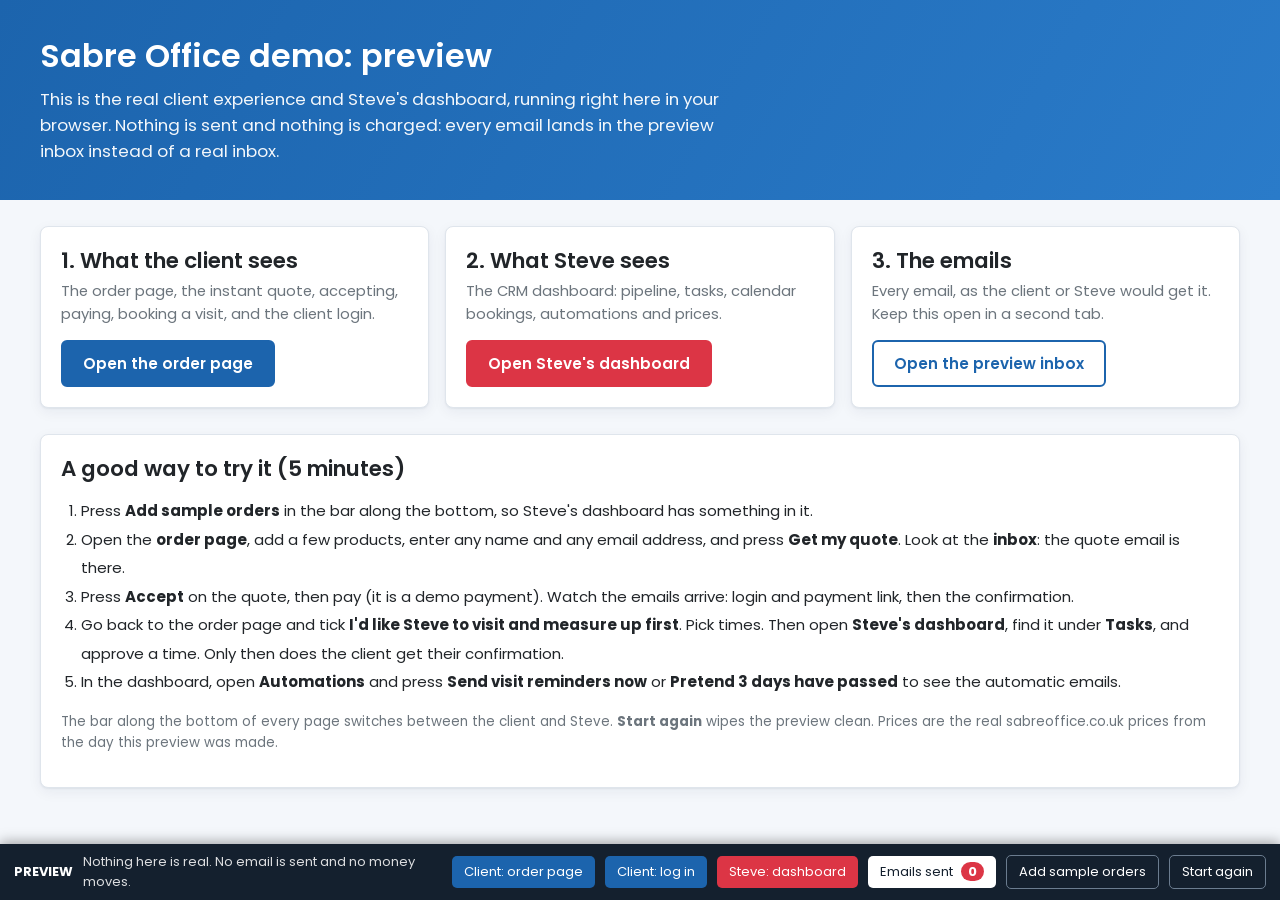
<file: index.html>
<!doctype html><html lang="en-GB"><head><meta charset="utf-8"><meta name="viewport" content="width=device-width,initial-scale=1"><title>Sabre Office demo</title>
<meta http-equiv="refresh" content="0; url=demo/START_HERE.html"></head><body><p><a href="demo/START_HERE.html">Open the Sabre Office demo</a></p></body></html>
</file>
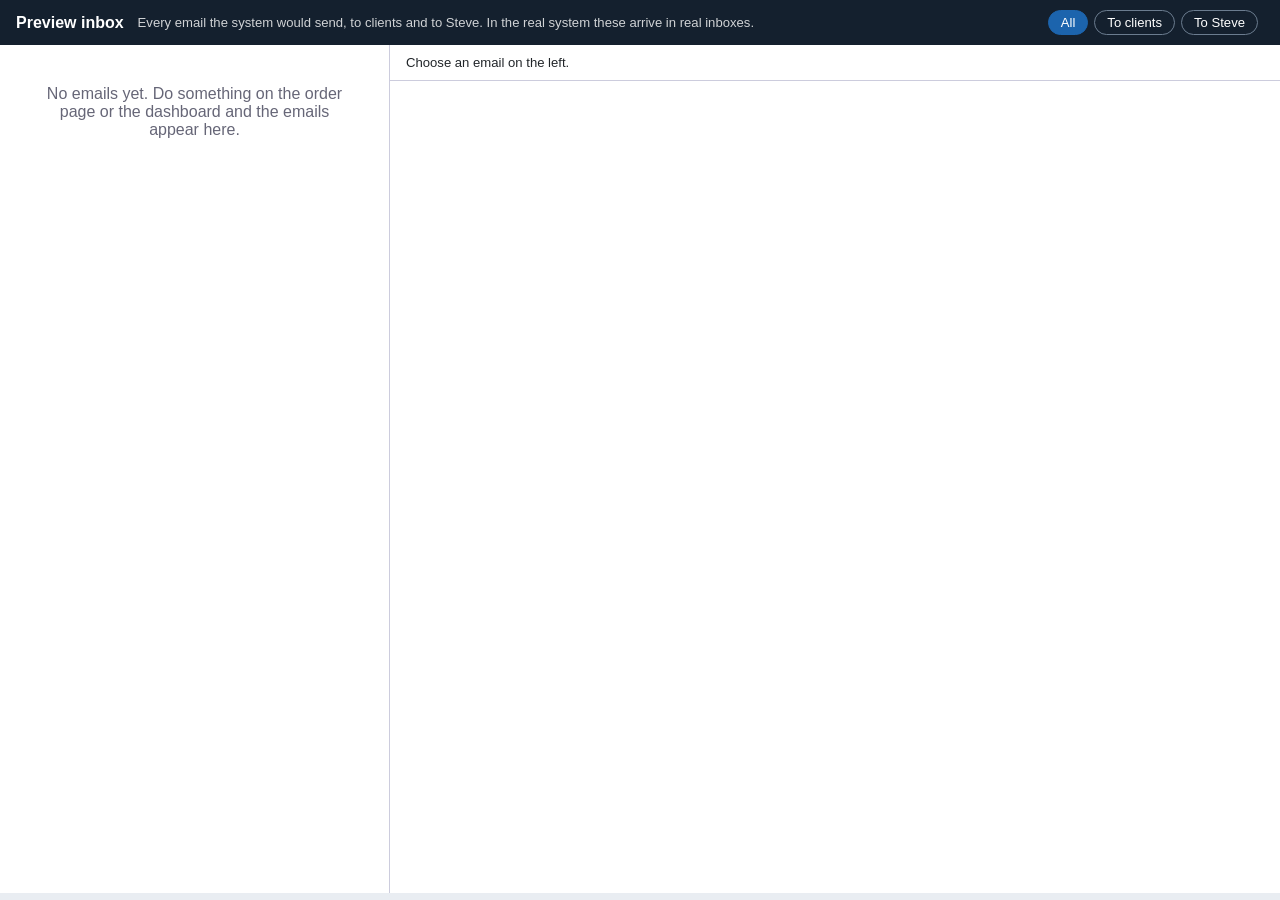
<file: demo/inbox.html>
<!doctype html>
<html lang="en-GB"><head><meta charset="utf-8"><meta name="viewport" content="width=device-width, initial-scale=1"><title>Preview inbox: every email the system sends</title>
<style>
  *{box-sizing:border-box} body{margin:0;font-family:Poppins,Arial,sans-serif;background:#e9edf2;color:#212529}
  header{background:#14202E;color:#fff;padding:10px 16px;display:flex;gap:14px;align-items:center;flex-wrap:wrap}
  header h1{font-size:1rem;margin:0;font-weight:600} header .sub{opacity:.8;font-size:.82rem;flex:1;min-width:200px}
  .f button{background:transparent;border:1px solid #6b7c8f;color:#fff;border-radius:16px;padding:4px 12px;cursor:pointer;margin-right:6px;font:inherit;font-size:.82rem}
  .f button.on{background:#1C64AD;border-color:#1C64AD}
  main{display:flex;height:calc(100vh - 52px)} ul{width:390px;max-width:45vw;overflow:auto;margin:0;padding:0;list-style:none;background:#fff;border-right:1px solid #ccd}
  li{padding:10px 14px;border-bottom:1px solid #e3e7ec;cursor:pointer;font-size:.82rem} li:hover,li.on{background:#e6f0fa}
  li .s{font-weight:600;display:block;margin-bottom:2px} li .m{color:#667;font-size:.74rem}
  .tag{display:inline-block;border-radius:9px;padding:0 8px;font-size:.68rem;font-weight:600;margin-right:6px;background:#e8f1fa;color:#154f8a} .tag.steve{background:#fdecee;color:#b92b3a}
  .view{flex:1;display:flex;flex-direction:column;min-width:0} .view .top{padding:10px 16px;background:#fff;border-bottom:1px solid #ccd;font-size:.82rem}
  iframe{flex:1;border:0;background:#fff;width:100%} .empty{padding:40px;color:#667;text-align:center}
  .att a{display:inline-block;margin-left:8px;color:#1C64AD}
</style></head><body>
<header><h1>Preview inbox</h1><span class="sub">Every email the system would send, to clients and to Steve. In the real system these arrive in real inboxes.</span>
  <span class="f"><button data-f="" class="on">All</button><button data-f="client">To clients</button><button data-f="steve">To Steve</button></span></header>
<main><ul id="l"></ul><div class="view"><div class="top" id="top">Choose an email on the left.</div><iframe id="f" title="Email"></iframe></div></main>
<script>
var KEY = 'gas_mock_db_v1', filter = '', selTs = '';
function load() { try { return (JSON.parse(localStorage.getItem(KEY)) || {}).mail || []; } catch (e) { return []; } }
function esc(s) { return String(s).replace(/[&<>"]/g, function (c) { return { '&': '&amp;', '<': '&lt;', '>': '&gt;', '"': '&quot;' }[c]; }); }
function isSteve(m) { return /\[CRM\]/.test(m.subject); }
function draw() {
  var all = load().slice().reverse(), l = document.getElementById('l'), last = l.dataset.n;
  var list = all.filter(function (m) { return !filter || (filter === 'steve') === isSteve(m); });
  if (last === String(all.length) + filter) return;
  l.dataset.n = String(all.length) + filter;
  l.innerHTML = list.length ? '' : '<div class="empty">No emails yet. Do something on the order page or the dashboard and the emails appear here.</div>';
  list.forEach(function (m) {
    var li = document.createElement('li'); if (m.ts === selTs) li.className = 'on';
    li.innerHTML = '<span class="s">' + esc(m.subject) + '</span><span class="m"><span class="tag ' + (isSteve(m) ? 'steve">To Steve' : '">To client') + '</span>' + esc(m.to) + ' · ' + new Date(m.ts).toLocaleTimeString('en-GB') +
      ((m.attachments && m.attachments.length) ? ' · &#128206; ' + esc(m.attachments.map(function (a) { return a.name; }).join(', ')) : '') + '</span>';
    li.onclick = function () { show(m); [].forEach.call(l.children, function (x) { x.className = ''; }); li.className = 'on'; };
    l.appendChild(li);
  });
}
function show(m) {
  selTs = m.ts;
  var att = (m.attachments || []).map(function (a) { return '<a href="data:' + a.type + ';charset=utf-8,' + encodeURIComponent(a.data) + '" download="' + esc(a.name) + '">Download ' + esc(a.name) + '</a>'; }).join('');
  document.getElementById('top').innerHTML = '<strong>' + esc(m.subject) + '</strong><br><span style="color:#667">From ' + esc(m.name || 'Sabre Office') + ' · To ' + esc(m.to) + ' · Reply-to ' + esc(m.replyTo || '') + '</span><span class="att">' + att + '</span>';
  document.getElementById('f').srcdoc = m.html.replace(/<html>/i, '<html><head><base target="_blank"></head>');
}
document.querySelector('.f').addEventListener('click', function (e) { var b = e.target.closest('button'); if (!b) return; filter = b.dataset.f; [].forEach.call(this.children, function (x) { x.classList.toggle('on', x === b); }); document.getElementById('l').dataset.n = ''; draw(); });
draw(); setInterval(draw, 1500);
// ?show=text in the subject opens that email straight away
(function () { var s = new URLSearchParams(location.search).get('show'); if (!s) return; var m = load().slice().reverse().filter(function (x) { return x.subject.indexOf(s) !== -1; })[0]; if (m) { show(m); var items = document.getElementById('l').children; for (var i = 0; i < items.length; i++) { if (items[i].textContent.indexOf(m.subject) !== -1) { items[i].className = 'on'; break; } } } })();
</script></body></html>
</file>
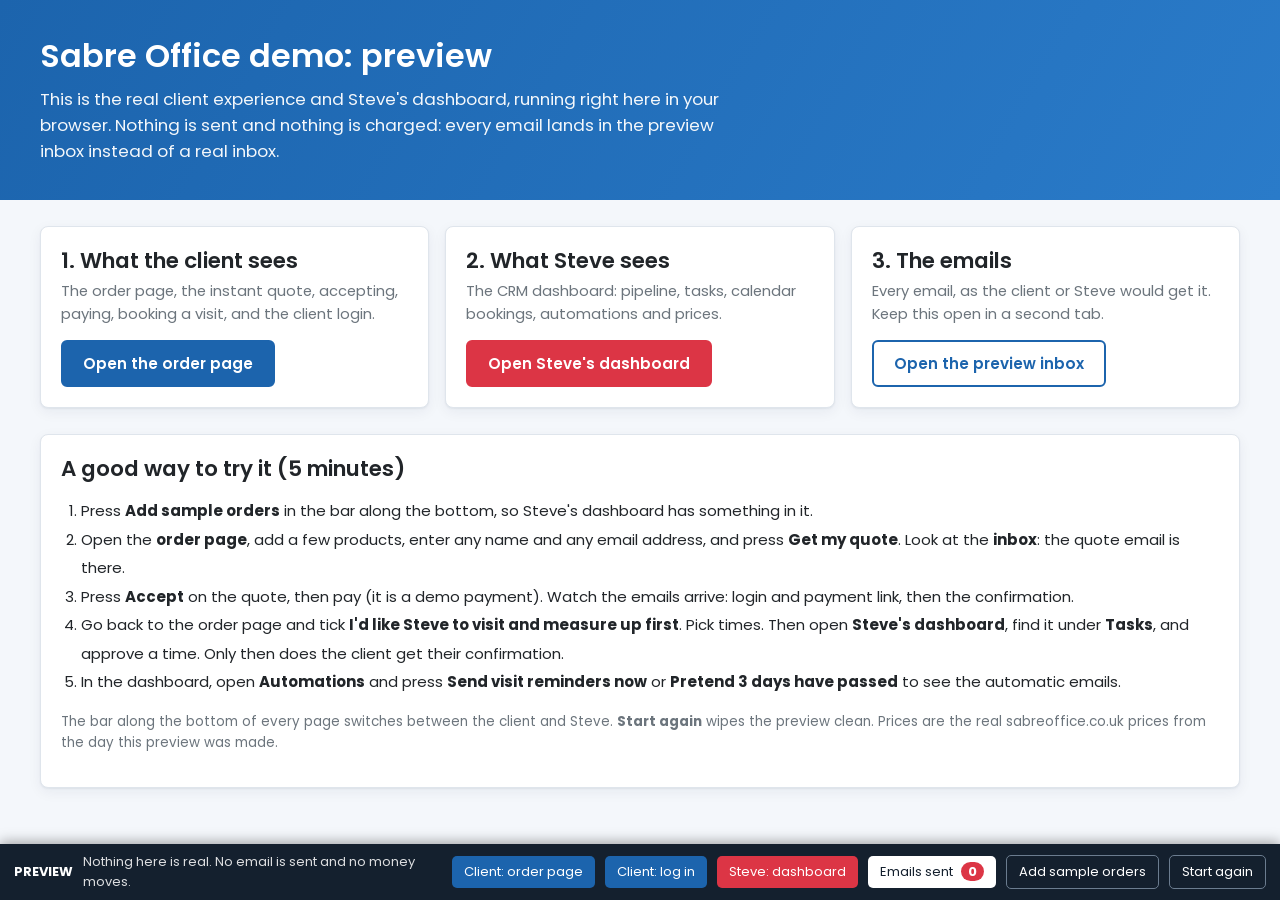
<file: demo/START_HERE.html>
<!doctype html>
<html lang="en-GB"><head><meta charset="utf-8"><meta name="viewport" content="width=device-width, initial-scale=1"><title>Sabre Office demo: preview</title>
<link href="https://fonts.googleapis.com/css2?family=Poppins:wght@400;500;600;700&display=swap" rel="stylesheet">
<link rel="stylesheet" href="app.css">
<style>
  .hero2{background:linear-gradient(120deg,#1C64AD,#2a7bc9);color:#fff;padding:36px 0} .hero2 h1{font-size:2rem;margin:0 0 .3em} .hero2 p{max-width:680px;margin:0;opacity:.95;font-size:1.05rem}
  .grid3{display:grid;grid-template-columns:repeat(auto-fit,minmax(260px,1fr));gap:16px;margin:26px 0}
  .big{display:block;text-decoration:none;color:inherit} .big h2{margin-bottom:.3em} .big p{margin:0 0 14px;color:#6c757d;font-size:.92rem}
  ol.try{line-height:1.9;padding-left:20px}
</style></head><body>
<section class="hero2"><div class="wrap"><h1>Sabre Office demo: preview</h1>
<p>This is the real client experience and Steve's dashboard, running right here in your browser. Nothing is sent and nothing is charged: every email lands in the preview inbox instead of a real inbox.</p></div></section>
<main class="wrap">
  <div class="grid3">
    <div class="card big"><h2>1. What the client sees</h2><p>The order page, the instant quote, accepting, paying, booking a visit, and the client login.</p><a class="btn" href="index.html">Open the order page</a></div>
    <div class="card big"><h2>2. What Steve sees</h2><p>The CRM dashboard: pipeline, tasks, calendar bookings, automations and prices.</p><a class="btn red" href="admin.html">Open Steve's dashboard</a></div>
    <div class="card big"><h2>3. The emails</h2><p>Every email, as the client or Steve would get it. Keep this open in a second tab.</p><a class="btn ghost" href="inbox.html" target="sabre_inbox">Open the preview inbox</a></div>
  </div>
  <div class="card"><h2>A good way to try it (5 minutes)</h2>
    <ol class="try">
      <li>Press <strong>Add sample orders</strong> in the bar along the bottom, so Steve's dashboard has something in it.</li>
      <li>Open the <strong>order page</strong>, add a few products, enter any name and any email address, and press <strong>Get my quote</strong>. Look at the <strong>inbox</strong>: the quote email is there.</li>
      <li>Press <strong>Accept</strong> on the quote, then pay (it is a demo payment). Watch the emails arrive: login and payment link, then the confirmation.</li>
      <li>Go back to the order page and tick <strong>I'd like Steve to visit and measure up first</strong>. Pick times. Then open <strong>Steve's dashboard</strong>, find it under <strong>Tasks</strong>, and approve a time. Only then does the client get their confirmation.</li>
      <li>In the dashboard, open <strong>Automations</strong> and press <strong>Send visit reminders now</strong> or <strong>Pretend 3 days have passed</strong> to see the automatic emails.</li>
    </ol>
    <p class="small muted">The bar along the bottom of every page switches between the client and Steve. <strong>Start again</strong> wipes the preview clean. Prices are the real sabreoffice.co.uk prices from the day this preview was made.</p>
  </div>
</main>
<script src="config.js"></script><script src="app.js"></script>
</body></html>
</file>
<file: demo/app.css>
/* SABRE OFFICE DEMO - shared styles. Colours and typeface follow www.sabreoffice.co.uk */
:root {
  --blue: #1C64AD; --blue-d: #154f8a; --blue-l: #e8f1fa; --red: #DC3545; --red-d: #b92b3a;
  --ink: #212529; --muted: #6c757d; --line: #dfe5ec; --bg: #f4f7fb; --white: #ffffff;
  --green: #1e8e5a; --green-l: #e5f5ec; --amber: #b7791f; --amber-l: #fdf3dc;
  --radius: 8px; --shadow: 0 1px 2px rgba(20, 40, 70, .06), 0 4px 14px rgba(20, 40, 70, .06);
}
* { box-sizing: border-box; }
html { -webkit-text-size-adjust: 100%; }
body { margin: 0; font-family: 'Poppins', system-ui, -apple-system, 'Segoe UI', Arial, sans-serif; color: var(--ink); background: var(--bg); line-height: 1.55; font-size: 15px; }
a { color: var(--blue); }
h1, h2, h3 { line-height: 1.25; margin: 0 0 .5em; font-weight: 600; }
h1 { font-size: 1.9rem; } h2 { font-size: 1.35rem; } h3 { font-size: 1.05rem; }
img { max-width: 100%; }
button, input, select, textarea { font: inherit; color: inherit; }
:focus-visible { outline: 3px solid rgba(28, 100, 173, .45); outline-offset: 2px; }
.wrap { max-width: 1240px; margin: 0 auto; padding: 0 20px; }
.muted { color: var(--muted); } .small { font-size: .84rem; } .tiny { font-size: .74rem; }
.right { text-align: right; } .center { text-align: center; }
.hide { display: none !important; }

/* header */
.topbar { background: #f8f9fa; border-bottom: 1px solid var(--line); font-size: .8rem; }
.topbar .wrap { display: flex; justify-content: space-between; gap: 16px; padding-top: 6px; padding-bottom: 6px; flex-wrap: wrap; }
.topbar a { color: var(--ink); text-decoration: none; margin-right: 16px; }
.mainhead { background: #fff; }
.mainhead .wrap { display: flex; align-items: center; justify-content: space-between; gap: 16px; padding-top: 14px; padding-bottom: 14px; flex-wrap: wrap; }
.mainhead img.logo { height: 52px; display: block; }
.headlinks { display: flex; align-items: center; gap: 20px; }
.headlinks a { text-decoration: none; color: var(--ink); font-size: .9rem; display: flex; align-items: center; gap: 8px; }
.headlinks .ico { color: var(--red); font-size: 1.3rem; }
.nav { background: var(--blue); }
.nav .wrap { display: flex; gap: 4px; flex-wrap: wrap; align-items: center; }
.nav a { color: #fff; text-decoration: none; padding: 12px 16px; font-size: .92rem; font-weight: 500; }
.nav a.active, .nav a:hover { background: var(--blue-d); }
.nav .spacer { flex: 1; }
.demoband { background: var(--red); color: #fff; font-size: .8rem; text-align: center; padding: 6px 12px; }
.demoband strong { font-weight: 600; }

/* generic bits */
.card { background: #fff; border: 1px solid var(--line); border-radius: var(--radius); box-shadow: var(--shadow); padding: 20px; }
.btn { display: inline-flex; align-items: center; justify-content: center; gap: 8px; border: 2px solid var(--blue); background: var(--blue); color: #fff; padding: 10px 20px; border-radius: 6px; font-weight: 600; cursor: pointer; text-decoration: none; font-size: .95rem; transition: background .15s; }
.btn:hover { background: var(--blue-d); border-color: var(--blue-d); }
.btn.red { background: var(--red); border-color: var(--red); } .btn.red:hover { background: var(--red-d); border-color: var(--red-d); }
.btn.ghost { background: #fff; color: var(--blue); } .btn.ghost:hover { background: var(--blue-l); }
.btn.ghost.red { color: var(--red); border-color: var(--red); } .btn.ghost.red:hover { background: #fdecee; }
.btn.small { padding: 5px 12px; font-size: .82rem; border-width: 1px; }
.btn.block { width: 100%; }
.btn[disabled] { opacity: .55; cursor: not-allowed; }
label { display: block; font-size: .82rem; font-weight: 500; margin-bottom: 4px; color: #374151; }
input[type=text], input[type=email], input[type=tel], input[type=password], input[type=number], input[type=search], select, textarea {
  width: 100%; border: 1px solid #c9d2dc; border-radius: 6px; padding: 9px 11px; background: #fff; }
textarea { min-height: 70px; resize: vertical; }
.field { margin-bottom: 12px; }
.row2 { display: grid; grid-template-columns: 1fr 1fr; gap: 12px; }
.pill { display: inline-block; padding: 2px 10px; border-radius: 20px; font-size: .74rem; font-weight: 600; background: var(--blue-l); color: var(--blue-d); white-space: nowrap; }
.pill.green { background: var(--green-l); color: var(--green); } .pill.red { background: #fdecee; color: var(--red-d); }
.pill.amber { background: var(--amber-l); color: var(--amber); } .pill.grey { background: #eceff3; color: #4b5563; }
.notice { border-left: 4px solid var(--blue); background: var(--blue-l); padding: 10px 14px; border-radius: 4px; font-size: .88rem; margin: 12px 0; }
.notice.red { border-color: var(--red); background: #fdecee; } .notice.green { border-color: var(--green); background: var(--green-l); } .notice.amber { border-color: var(--amber); background: var(--amber-l); }
.err { color: var(--red-d); font-size: .86rem; margin: 8px 0; min-height: 1.2em; }
table.t { width: 100%; border-collapse: collapse; }
table.t th { text-align: left; font-size: .72rem; text-transform: uppercase; letter-spacing: .05em; color: var(--muted); padding: 8px 8px; border-bottom: 2px solid var(--blue); }
table.t td { padding: 10px 8px; border-bottom: 1px solid var(--line); vertical-align: top; }
table.t td.num, table.t th.num { text-align: right; white-space: nowrap; }
.spinner { width: 18px; height: 18px; border: 3px solid rgba(255, 255, 255, .5); border-top-color: #fff; border-radius: 50%; animation: spin .7s linear infinite; display: inline-block; }
.spinner.dark { border-color: rgba(28, 100, 173, .25); border-top-color: var(--blue); }
@keyframes spin { to { transform: rotate(360deg); } }
.toast { position: fixed; bottom: 24px; left: 50%; transform: translateX(-50%); background: #1f2937; color: #fff; padding: 12px 20px; border-radius: 8px; z-index: 200; box-shadow: var(--shadow); max-width: 90vw; font-size: .92rem; }
.toast.err { background: var(--red-d); color: #fff; } .toast.ok { background: var(--green); }
.overlay { position: fixed; inset: 0; background: rgba(15, 25, 40, .55); z-index: 100; display: flex; align-items: center; justify-content: center; padding: 16px; }
.modal { background: #fff; border-radius: 10px; max-width: 560px; width: 100%; max-height: 92vh; overflow: auto; padding: 24px; box-shadow: 0 20px 60px rgba(0, 0, 0, .3); }
.modal h2 { margin-top: 0; }
.footer { background: #fff; border-top: 1px solid var(--line); margin-top: 48px; padding: 22px 0; font-size: .82rem; color: var(--muted); }

/* order page */
.hero { background: linear-gradient(120deg, var(--blue) 0%, #2a7bc9 100%); color: #fff; padding: 34px 0 40px; }
.hero h1 { font-size: 2.1rem; margin-bottom: .3em; }
.hero p { max-width: 640px; opacity: .95; margin: 0 0 18px; font-size: 1.05rem; }
.steps { display: flex; gap: 12px; flex-wrap: wrap; }
.steps span { background: rgba(255, 255, 255, .16); border: 1px solid rgba(255, 255, 255, .35); border-radius: 30px; padding: 6px 16px; font-size: .88rem; }
.steps b { background: #fff; color: var(--blue); border-radius: 50%; width: 22px; height: 22px; display: inline-flex; align-items: center; justify-content: center; margin-right: 8px; font-size: .78rem; }
.shop { display: grid; grid-template-columns: minmax(0, 1fr) 380px; gap: 24px; margin-top: 24px; align-items: start; }
.toolbar { display: flex; gap: 10px; flex-wrap: wrap; margin-bottom: 14px; }
.toolbar input[type=search] { flex: 1; min-width: 200px; }
.chips { display: flex; gap: 8px; flex-wrap: wrap; margin-bottom: 16px; }
.chip { border: 1px solid #c9d2dc; background: #fff; border-radius: 30px; padding: 5px 14px; font-size: .84rem; cursor: pointer; }
.chip.on { background: var(--blue); color: #fff; border-color: var(--blue); }
.grid { display: grid; grid-template-columns: repeat(auto-fill, minmax(190px, 1fr)); gap: 14px; }
.prod { background: #fff; border: 1px solid var(--line); border-radius: var(--radius); padding: 12px; display: flex; flex-direction: column; gap: 6px; position: relative; }
.prod:hover { box-shadow: var(--shadow); }
.prod .pic { height: 130px; display: flex; align-items: center; justify-content: center; }
.prod .pic img { max-height: 130px; object-fit: contain; }
.prod .nm { font-size: .82rem; font-weight: 500; line-height: 1.35; height: 3.2em; overflow: hidden; display: -webkit-box; -webkit-line-clamp: 3; -webkit-box-orient: vertical; }
.prod .cd { font-size: .72rem; color: var(--muted); }
.prod .pr { font-size: 1.15rem; font-weight: 700; color: var(--ink); }
.prod .pr small { font-size: .7rem; font-weight: 400; color: var(--muted); }
.prod .add { display: flex; gap: 6px; margin-top: auto; }
.prod .add input { width: 58px; text-align: center; padding: 7px 4px; }
.prod .add .btn { flex: 1; padding: 7px 8px; font-size: .84rem; }
.prod .badge { position: absolute; top: 8px; left: 8px; background: var(--amber-l); color: var(--amber); font-size: .66rem; font-weight: 600; padding: 2px 8px; border-radius: 10px; }
.prod .inq { font-size: .74rem; color: var(--green); font-weight: 600; min-height: 1.1em; }
.basket { position: sticky; top: 12px; max-height: calc(100vh - 24px); overflow-y: auto; overscroll-behavior: contain; }
.gobar { position: sticky; bottom: -22px; background: #fff; margin: 8px -4px -4px; padding: 10px 4px 6px; border-top: 1px solid var(--line); z-index: 2; }
.floatbar { display: none; }
.basket h2 { display: flex; justify-content: space-between; align-items: baseline; }
.bline { display: grid; grid-template-columns: 1fr auto; gap: 4px 10px; padding: 10px 0; border-bottom: 1px solid var(--line); font-size: .85rem; }
.bline .nm { font-weight: 500; line-height: 1.3; }
.qty { display: inline-flex; align-items: center; border: 1px solid #c9d2dc; border-radius: 6px; overflow: hidden; }
.qty button { border: 0; background: #f3f5f8; width: 28px; height: 28px; cursor: pointer; font-size: 1rem; }
.qty input { width: 44px; border: 0; text-align: center; padding: 4px 0; }
.totals { margin: 12px 0; font-size: .9rem; }
.totals div { display: flex; justify-content: space-between; padding: 3px 0; }
.totals .grand { font-size: 1.2rem; font-weight: 700; color: var(--blue); border-top: 2px solid var(--blue); margin-top: 6px; padding-top: 8px; }
.measure { border: 1px dashed #9db8d3; background: #f7fbff; border-radius: 8px; padding: 12px; margin: 14px 0; }
.measure label.chk { display: flex; gap: 10px; align-items: flex-start; font-size: .9rem; font-weight: 500; cursor: pointer; margin: 0; }
.measure input[type=checkbox] { width: 18px; height: 18px; margin-top: 3px; accent-color: var(--blue); }
.livepill { display: flex; gap: 8px; align-items: center; font-size: .76rem; color: var(--green); background: var(--green-l); border-radius: 6px; padding: 6px 10px; margin: 8px 0; }
.livepill:before { content: ''; width: 8px; height: 8px; border-radius: 50%; background: var(--green); box-shadow: 0 0 0 4px rgba(30, 142, 90, .2); }

/* quote / pay / account */
.doc { max-width: 860px; margin: 28px auto; }
.doc .doc-head { display: flex; justify-content: space-between; gap: 16px; flex-wrap: wrap; border-bottom: 3px solid var(--blue); padding-bottom: 14px; margin-bottom: 16px; }
.doc .doc-head img { height: 48px; }
.bigtotal { font-size: 1.9rem; font-weight: 700; color: var(--blue); }
.actions { display: flex; gap: 12px; flex-wrap: wrap; margin-top: 18px; }
.steps-bar { display: flex; margin: 8px 0 18px; }
.steps-bar div { flex: 1; text-align: center; font-size: .75rem; color: var(--muted); position: relative; padding-top: 24px; }
.steps-bar div:before { content: ''; position: absolute; top: 6px; left: 50%; width: 14px; height: 14px; border-radius: 50%; background: #d3dbe5; transform: translateX(-50%); z-index: 2; }
.steps-bar div:after { content: ''; position: absolute; top: 12px; left: -50%; width: 100%; height: 3px; background: #d3dbe5; z-index: 1; }
.steps-bar div:first-child:after { display: none; }
.steps-bar div.done { color: var(--ink); font-weight: 600; } .steps-bar div.done:before, .steps-bar div.done:after { background: var(--green); }
.authbox { max-width: 440px; margin: 40px auto; }
.tiles { display: grid; grid-template-columns: repeat(auto-fit, minmax(170px, 1fr)); gap: 14px; margin: 18px 0; }
.tile { background: #fff; border: 1px solid var(--line); border-radius: var(--radius); padding: 14px 16px; box-shadow: var(--shadow); }
.tile .v { font-size: 1.5rem; font-weight: 700; color: var(--blue); line-height: 1.2; } .tile .l { font-size: .76rem; color: var(--muted); text-transform: uppercase; letter-spacing: .04em; }

/* admin */
.admin-head { background: #0f2a47; color: #fff; }
.admin-head .wrap { display: flex; align-items: center; gap: 20px; padding-top: 10px; padding-bottom: 10px; flex-wrap: wrap; }
.admin-head img { height: 40px; background: #fff; border-radius: 6px; padding: 3px 8px; }
.admin-head h1 { font-size: 1.1rem; margin: 0; font-weight: 600; }
.tabs { display: flex; gap: 2px; flex-wrap: wrap; margin-left: auto; }
.tabs button { background: transparent; border: 0; color: #c9d7e6; padding: 10px 16px; cursor: pointer; font-weight: 500; border-radius: 6px 6px 0 0; }
.tabs button.on { background: var(--bg); color: var(--ink); }
.board { display: flex; gap: 12px; overflow-x: auto; padding-bottom: 14px; align-items: flex-start; }
.col { background: #e9eef5; border-radius: 10px; min-width: 250px; max-width: 250px; padding: 10px; }
.col h3 { font-size: .8rem; text-transform: uppercase; letter-spacing: .04em; display: flex; justify-content: space-between; margin: 2px 2px 8px; color: #33465c; }
.col .sum { font-size: .74rem; color: var(--muted); margin: 0 2px 8px; }
.ocard { background: #fff; border-radius: 8px; padding: 10px 12px; margin-bottom: 8px; cursor: pointer; border: 1px solid var(--line); box-shadow: 0 1px 2px rgba(0, 0, 0, .04); font-size: .84rem; }
.ocard:hover { border-color: var(--blue); box-shadow: var(--shadow); }
.ocard .n { font-weight: 600; } .ocard .v { float: right; font-weight: 700; color: var(--blue); }
.ocard .meta { color: var(--muted); font-size: .76rem; margin-top: 4px; }
.drawer { position: fixed; top: 0; right: 0; bottom: 0; width: min(520px, 100vw); background: #fff; z-index: 90; box-shadow: -8px 0 40px rgba(0, 0, 0, .25); overflow-y: auto; padding: 20px 22px 40px; }
.drawer-bg { position: fixed; inset: 0; background: rgba(15, 25, 40, .35); z-index: 80; }
.tl { list-style: none; padding: 0; margin: 0; } .tl li { padding: 7px 0 7px 18px; position: relative; font-size: .83rem; border-left: 2px solid var(--line); margin-left: 5px; }
.tl li:before { content: ''; position: absolute; left: -6px; top: 13px; width: 10px; height: 10px; border-radius: 50%; background: var(--blue); }
.tl li.email:before { background: var(--green); } .tl li.status:before { background: var(--amber); } .tl li.note:before { background: #8b5cf6; }
.kpis { display: grid; grid-template-columns: repeat(auto-fit, minmax(190px, 1fr)); gap: 12px; margin: 18px 0; }
.sectionbox { margin-bottom: 22px; }

@media (max-width: 960px) {
  .shop { grid-template-columns: 1fr; } .basket { position: static; max-height: none; overflow: visible; }
  .gobar { position: static; border-top: 0; margin: 0; padding: 0; }
  .floatbar { display: block; position: fixed; left: 12px; right: 12px; bottom: 12px; z-index: 50; box-shadow: 0 6px 22px rgba(0,0,0,.3); }
  .floatbar.hide { display: none; }
  .row2 { grid-template-columns: 1fr; } h1 { font-size: 1.5rem; } .hero h1 { font-size: 1.6rem; }
  .headlinks { gap: 12px; }
}
@media (prefers-reduced-motion: reduce) { * { animation: none !important; transition: none !important; } }

@media (max-width: 600px) {
  .topbar { display: none; }
  .mainhead img.logo { height: 40px; }
  .nav a { padding: 10px 12px; font-size: .86rem; }
  .hero { padding: 22px 0 26px; } .hero p { font-size: .95rem; }
  .steps span { padding: 4px 12px; font-size: .8rem; }
  .doc .doc-head { flex-direction: column; } .doc .doc-head .right { text-align: left; } .doc .doc-head img { align-self: flex-start; width: auto; }
  .card { padding: 16px; }
  .drawer { padding: 16px; }
}

.actions.stickyact { position: sticky; bottom: 0; background: #fff; padding: 12px 0; border-top: 1px solid var(--line); z-index: 3; }
</file>
